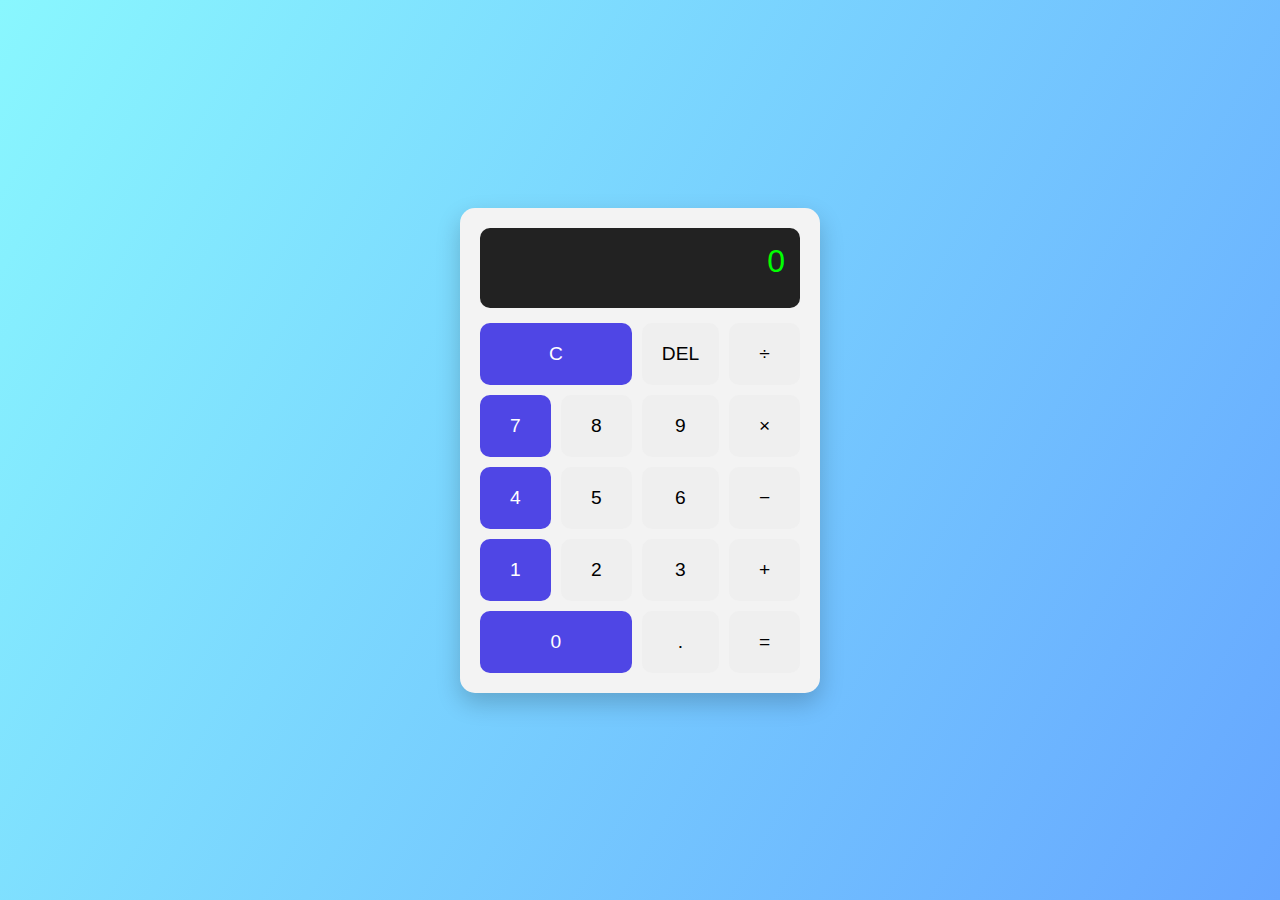
<file: Task2/index.html>
<!DOCTYPE html>
<html lang="en">
<head>
  <meta charset="UTF-8">
  <meta name="viewport" content="width=device-width, initial-scale=1.0">
  <title>Simple Calculator</title>
  <link rel="stylesheet" href="style.css">
</head>
<body>

<div class="calculator">
  <div class="display" id="display">0</div>
  <div class="buttons">
    <button onclick="clearDisplay()" class="span-two">C</button>
    <button onclick="deleteLast()">DEL</button>
    <button onclick="appendOperator('/')">÷</button>

    <button onclick="appendNumber('7')">7</button>
    <button onclick="appendNumber('8')">8</button>
    <button onclick="appendNumber('9')">9</button>
    <button onclick="appendOperator('*')">×</button>

    <button onclick="appendNumber('4')">4</button>
    <button onclick="appendNumber('5')">5</button>
    <button onclick="appendNumber('6')">6</button>
    <button onclick="appendOperator('-')">−</button>

    <button onclick="appendNumber('1')">1</button>
    <button onclick="appendNumber('2')">2</button>
    <button onclick="appendNumber('3')">3</button>
    <button onclick="appendOperator('+')">+</button>

    <button onclick="appendNumber('0')" class="span-two">0</button>
    <button onclick="appendNumber('.')">.</button>
    <button onclick="calculateResult()">=</button>
  </div>
</div>

<script src="script.js"></script>
</body>
</html>
</file>
<file: Task2/style.css>
body {
  display: flex;
  justify-content: center;
  align-items: center;
  height: 100vh;
  background: linear-gradient(120deg, #89f7fe, #66a6ff);
  font-family: 'Segoe UI', sans-serif;
  margin: 0;
}

.calculator {
  background: #f3f3f3;
  padding: 20px;
  border-radius: 15px;
  box-shadow: 0 10px 25px rgba(0,0,0,0.2);
  width: 320px;
}

.display {
  background: #222;
  color: #0f0;
  font-size: 2rem;
  text-align: right;
  padding: 15px;
  border-radius: 10px;
  margin-bottom: 15px;
  min-height: 50px;
  overflow-x: auto;
}

.buttons {
  display: grid;
  grid-template-columns: repeat(4, 1fr);
  gap: 10px;
}

button {
  padding: 20px;
  font-size: 1.2rem;
  border: none;
  border-radius: 10px;
  cursor: pointer;
  transition: transform 0.1s, background 0.2s;
}

button:hover {
  transform: scale(1.05);
  background: #ddd;
}

button.span-two {
  grid-column: span 2;
  background: #4f46e5;
  color: white;
}

button:nth-child(4),
button:nth-child(8),
button:nth-child(12),
button:nth-child(16),
button:nth-child(20) {
  background: #4f46e5;
  color: white;
}
</file>
